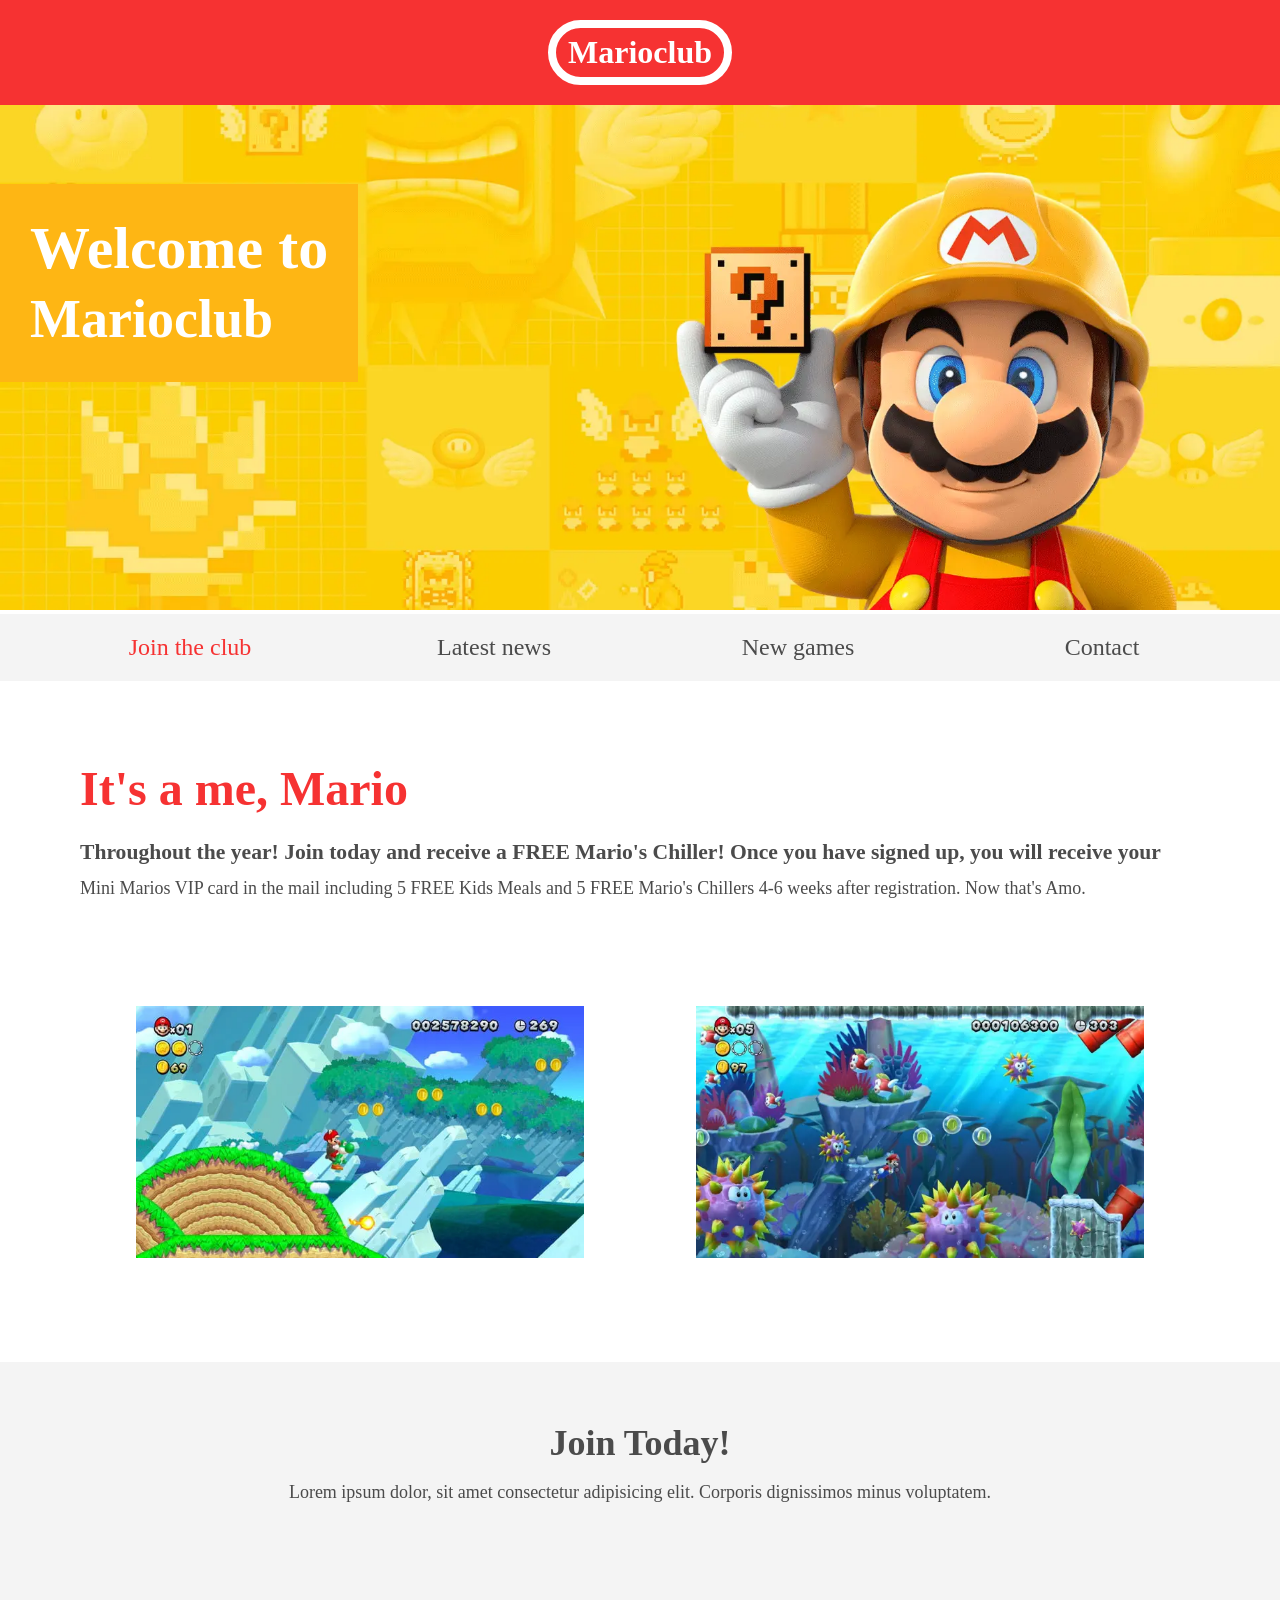
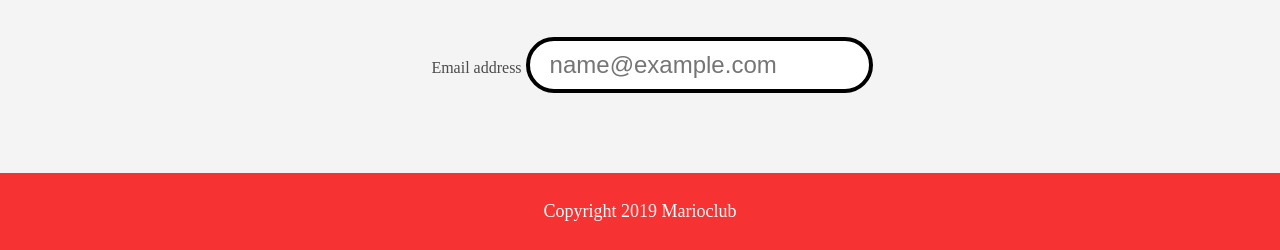
<file: index.html>
<!DOCTYPE html>
<html lang="en">

<head>
    <meta charset="UTF-8">
    <meta name="viewport" content="width=device-width, initial-scale=1.0">
    <title>Marioclub - Home</title>
    <link rel="shortcut icon" href="img/favicon.ico" type="image/x-icon">
    <link rel="icon" href="img/favicon.ico" type="image/x-icon">
    <link rel="stylesheet" href="css/style.css">
    
</head>

<body>
    <header>
        <a href="index.html">
            <h1>Marioclub</h1>
        </a>
    </header>
    <section class="banner">
        <img src="img/banner.webp" alt="marioclub welcome banner">
        <div class="welcome">
            <h2>Welcome to <br><span>Marioclub</span></h2>
        </div>
    </section>
    <nav class="main-nav">
        <ul>
            <li><a href="index.html" class="join" aria-current="page">Join the club</a></li>
            <li><a href="news.html">Latest news</a></li>
            <li><a href="games.html">New games</a></li>
            <li><a href="contact.html">Contact</a></li>
        </ul>
    </nav>
    <main>
        <article>
            <h2>It's a me, Mario</h2>
            <p>Throughout the year! Join today and receive a FREE Mario's Chiller! Once you have signed up, you will receive your Mini Marios VIP card in the mail including 5 FREE Kids Meals and 5 FREE Mario's Chillers 4-6 weeks after registration. Now that's Amo.</p>
        </article>
        <ul class="images">
            <li><img src="img/thumb-1.webp" alt="mario jumping over obstacles" loading="lazy"></li>
            <li><img src="img/thumb-2.webp" alt="mario swimming, avoiding obstacles" loading="lazy"></li>
        </ul>
    </main>
    <section class="join">
        <h2>Join Today!</h2>
        <p>Lorem ipsum dolor, sit amet consectetur adipisicing elit. Corporis dignissimos minus voluptatem.</p>
        <form>
            <label for="email">Email address</label>
            <input type="email" id="email" name="email" autocomplete="email" placeholder="name@example.com" required>
         
        </form>
    </section>
    <footer>
        <p class="copyright">Copyright 2019 Marioclub</p>
    </footer>
</body>

</html>
</file>
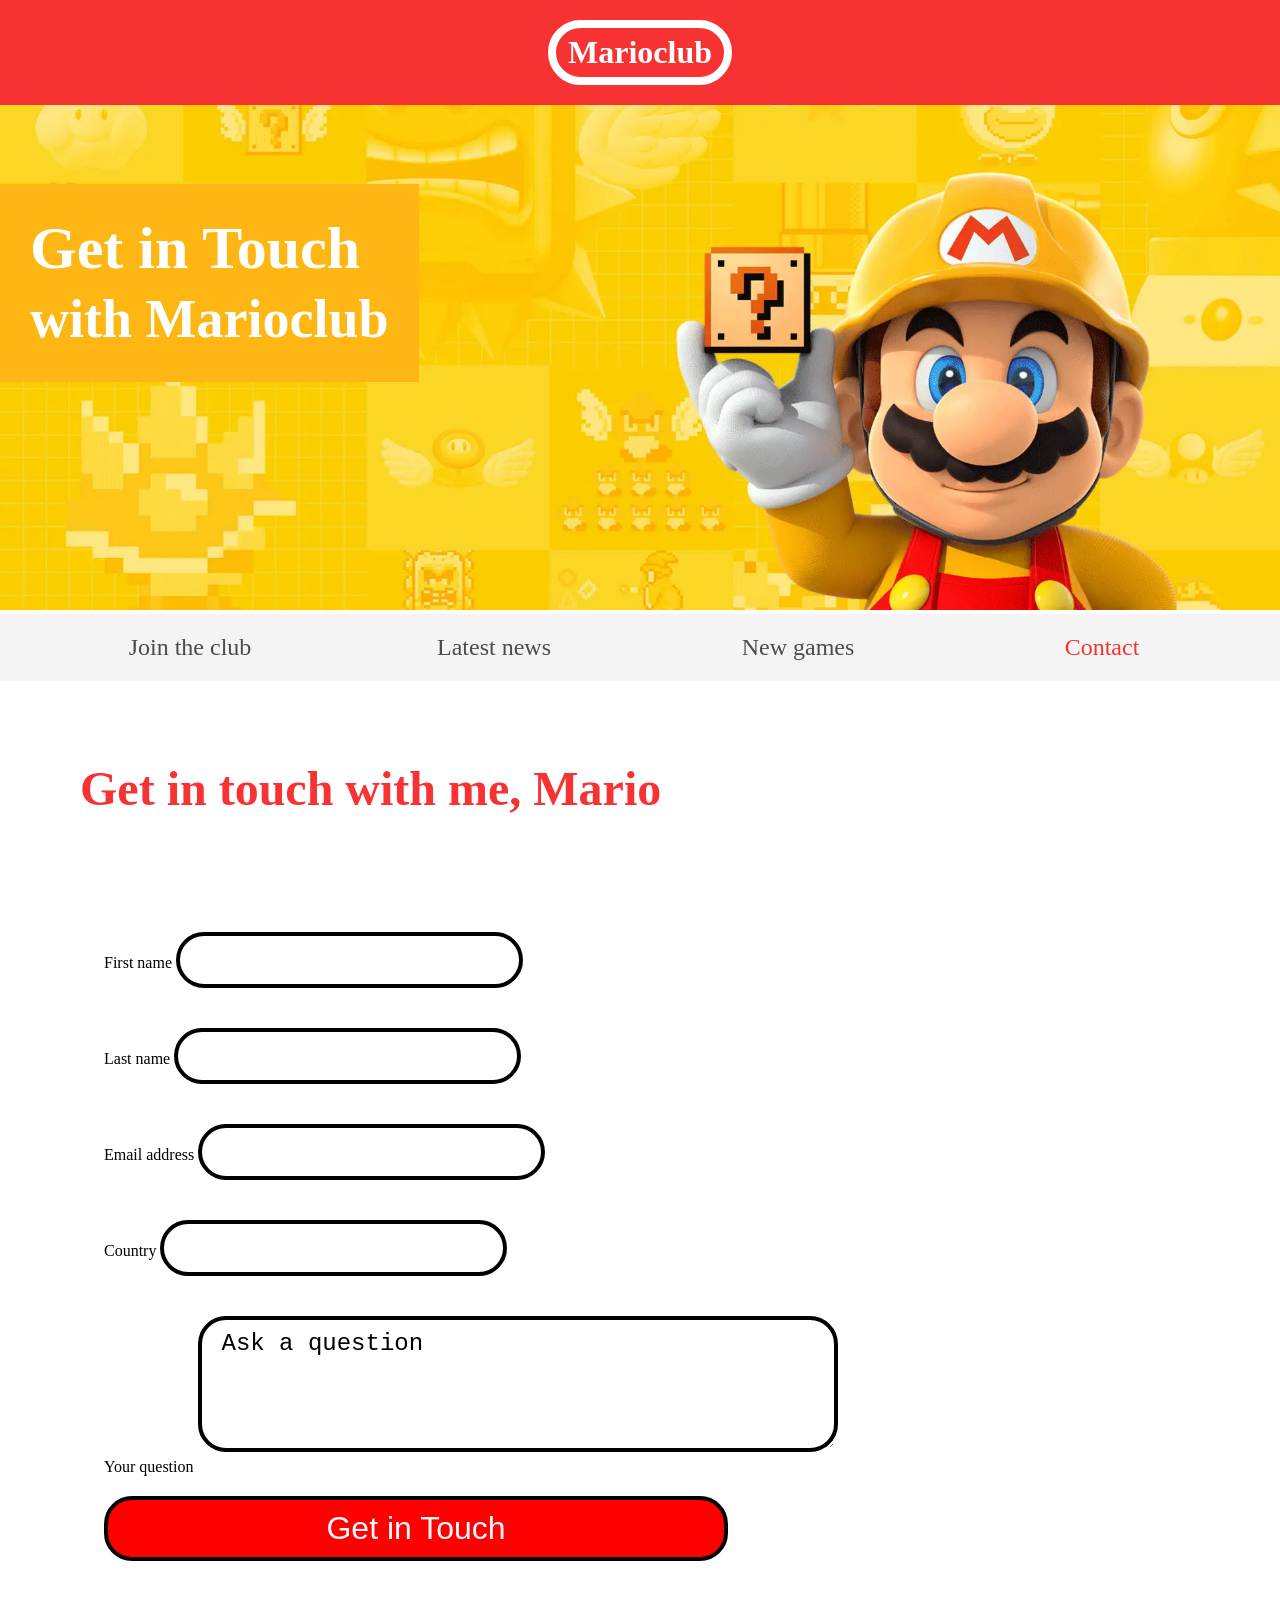
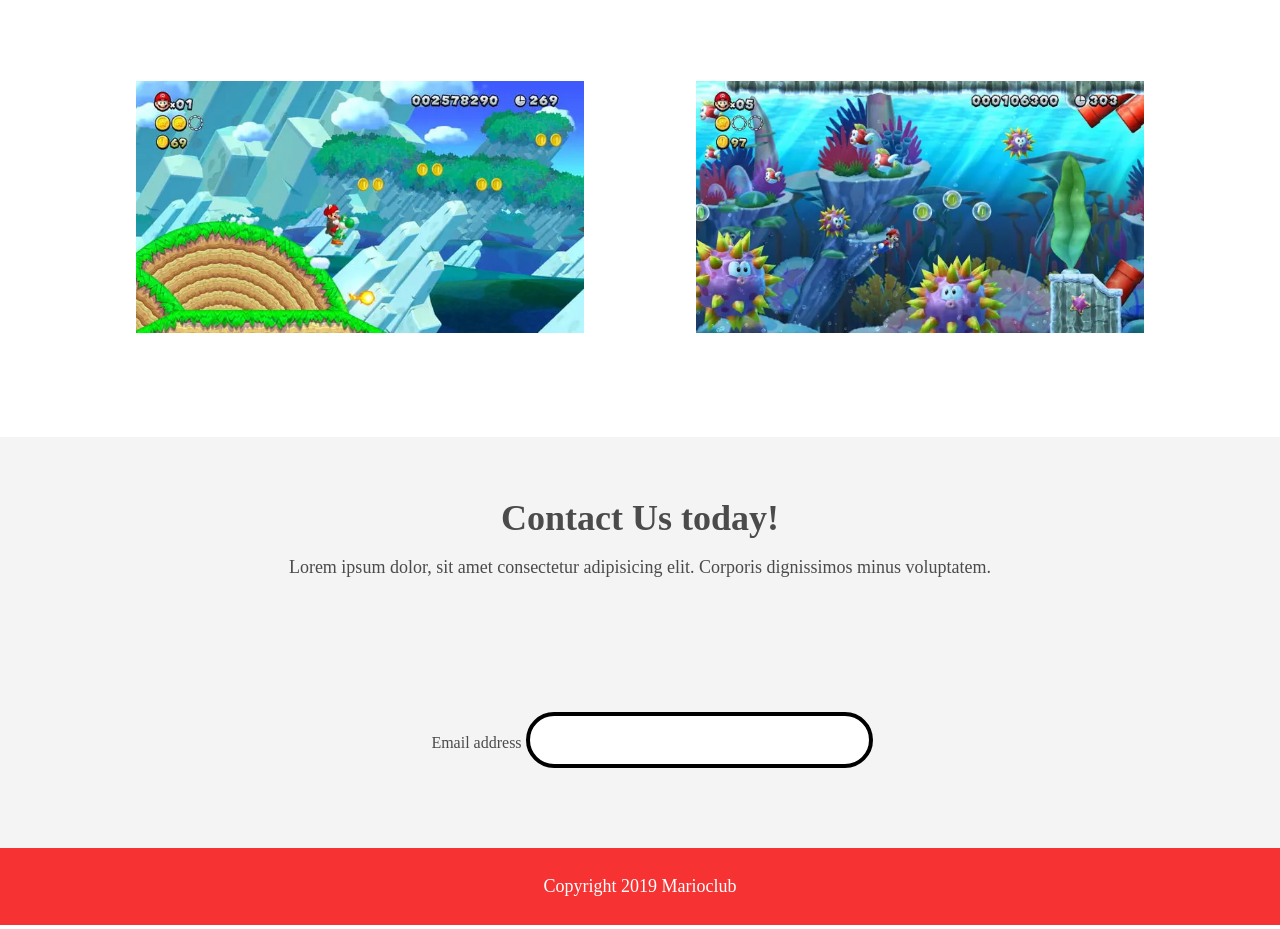
<file: contact.html>
<!DOCTYPE html>
<html lang="en">

<head>
    <meta charset="UTF-8">
    <meta name="viewport" content="width=device-width, initial-scale=1.0">
    <title>Marioclub - Contact</title>
    <link rel="shortcut icon" href="img/favicon.ico" type="image/x-icon">
    <link rel="icon" href="img/favicon.ico" type="image/x-icon">
    <link rel="stylesheet" href="css/style.css">
    
</head>

<body>
    <header>
        <a href="index.html">
            <h1>Marioclub</h1>
        </a>
    </header>
    <section class="banner">
        <img src="img/banner.webp" alt="marioclub welcome banner">
        <div class="welcome">
            <h2>Get in Touch<br><span>with Marioclub</span></h2>
        </div>
    </section>
    <nav class="main-nav">
        <ul>
            <li><a href="index.html">Join the club</a></li>
            <li><a href="news.html">Latest news</a></li>
            <li><a href="games.html">New games</a></li>
            <li><a href="contact.html" class="join" aria-current="page">Contact</a></li>
        </ul>
    </nav>
    <main>
        <article>
            <h2>Get in touch with me, Mario</h2>
            <form>
                <label for="firstname">First name</label>
                <input type="text" id="firstname" name="fname" autocomplete="given-name" required> <br />
                <label for="lastname">Last name</label>
                <input type="text" id="lastname" name="lname" autocomplete="family-name" required><br />

                <label for="email">Email address</label>
                <input type="email" id="email" name="email" autocomplete="email"  required>

                <br />
                <label for="country">Country</label>
                <input list="countries" name="country" id="country" autocomplete="country-name">
                <datalist id="countries">
                    <option value="Albania">
                    <option value="Austria">
                    <option value="Belarus">
                    <option value="Belgium">
                    <option value="Bosnia">
                    <option value="Bulgaria">
                    <option value="Croatia">
                    <option value="Czech Republic">
                    <option value="Denmark">
                    <option value="Finland">
                    <option value="France">
                    <option value="Georgia">
                    <option value="Germany">
                    <option value="Greece">
                    <option value="Hungary">
                    <option value="Ireland">
                    <option value="Italy">
                    <option value="Kazakhstan">
                    <option value="Lithuania">
                    <option value="Netherlands">
                    <option value="Norway">
                    <option value="Poland">
                    <option value="Portugal">
                    <option value="Romania">
                    <option value="Russia">
                    <option value="Serbia">
                    <option value="Slovakia">
                    <option value="Spain">
                    <option value="Turkey">
                    <option value="Sweden">
                    <option value="Switzerland">
                    <option value="Ukraine">
                    <option value="United Kingdom">
                </datalist>
                <br />
                <label for="question">Your question</label>
                <textarea id="question" name="question" rows="4" cols="40" placeholder="Ask a question...">Ask a question</textarea>
                <input type="submit" value="Get in Touch">
            </form>
        </article>
        <ul class="images">
            <li><img src="img/thumb-1.webp" alt="mario jumping over obstacles" loading="lazy"></li>
            <li><img src="img/thumb-2.webp" alt="mario swimming, avoiding obstacles" loading="lazy"></li>
        </ul>
    </main>
    <section class="join">
        <h2>Contact Us today!</h2>
        <p>Lorem ipsum dolor, sit amet consectetur adipisicing elit. Corporis dignissimos minus voluptatem.</p>
       <form>
            <label for="email">Email address</label>
            <input type="email" id="email" name="email" autocomplete="email" required>
         
        </form>

    </section>
    <footer>
        <p class="copyright">Copyright 2019 Marioclub</p>
    </footer>
</body>

</html>
</file>
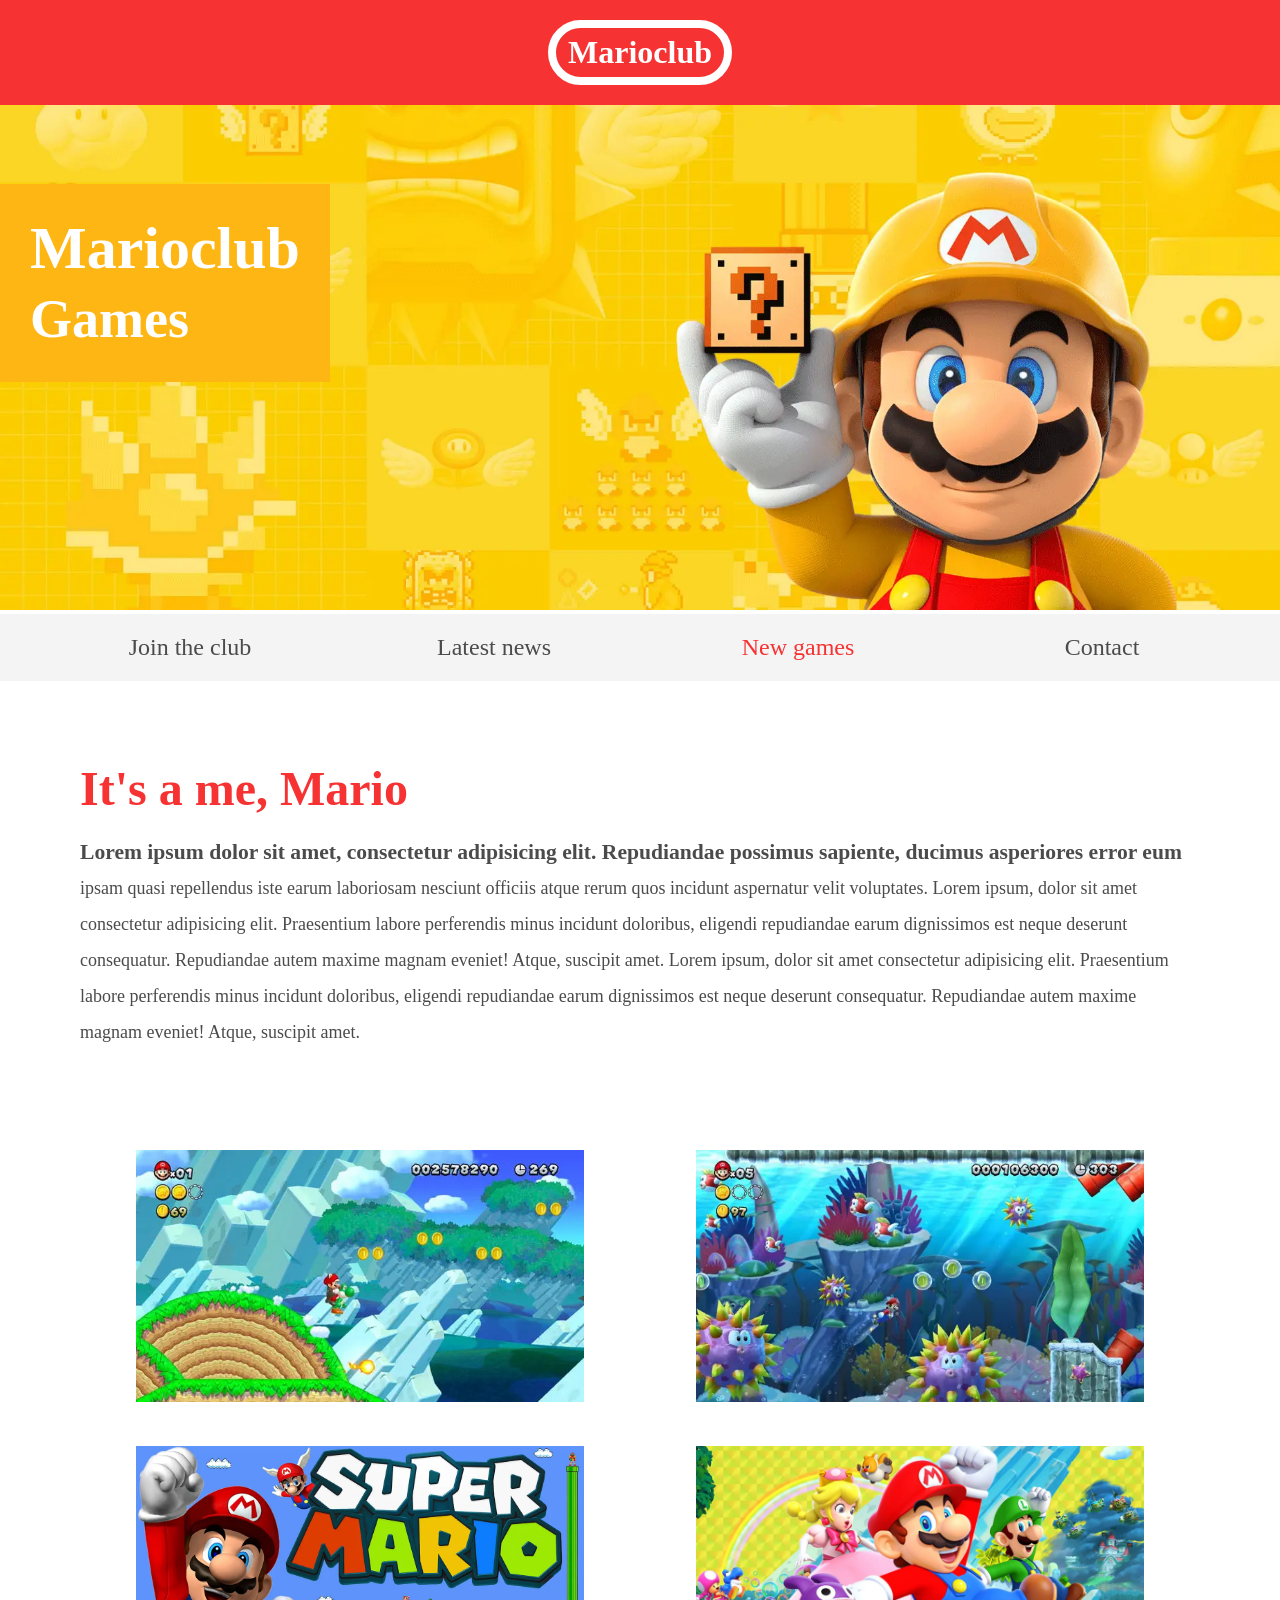
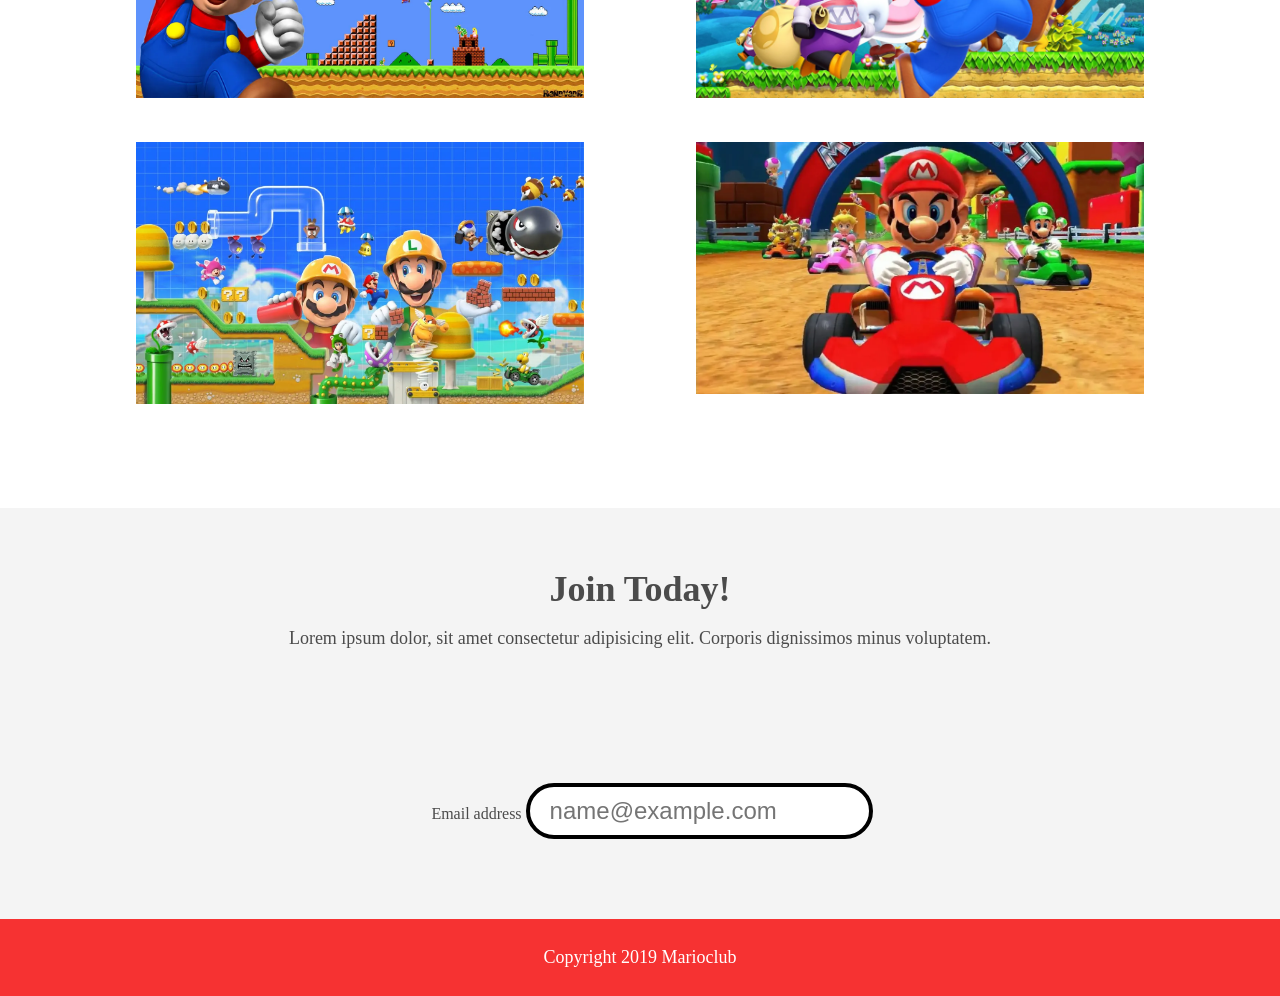
<file: games.html>
<!DOCTYPE html>
<html lang="en">

<head>
    <meta charset="UTF-8">
    <meta name="viewport" content="width=device-width, initial-scale=1.0">
    <title>Marioclub - Games</title>
    <link rel="shortcut icon" href="img/favicon.ico" type="image/x-icon">
    <link rel="icon" href="img/favicon.ico" type="image/x-icon">
    <link rel="stylesheet" href="css/style.css">
    
</head>

<body>
    <header>
        <a href="index.html">
            <h1>Marioclub</h1>
        </a>
    </header>
    <section class="banner">
        <img src="img/banner.webp" alt="marioclub welcome banner">
        <div class="welcome">
            <h2>Marioclub<br><span>Games</span></h2>
        </div>
    </section>
    <nav class="main-nav">
        <ul>
            <li><a href="index.html">Join the club</a></li>
            <li><a href="news.html">Latest news</a></li>
            <li><a href="games.html" class="join" aria-current="page">New games</a></li>
            <li><a href="contact.html">Contact</a></li>
        </ul>
    </nav>
    <main>
        <article>
            <h2>It's a me, Mario</h2>
            <p>Lorem ipsum dolor sit amet, consectetur adipisicing elit. Repudiandae possimus sapiente, ducimus asperiores error eum ipsam quasi repellendus iste earum laboriosam nesciunt officiis atque rerum quos incidunt aspernatur velit voluptates. Lorem ipsum, dolor sit amet consectetur adipisicing elit. Praesentium labore perferendis minus incidunt doloribus, eligendi repudiandae earum dignissimos est neque deserunt consequatur. Repudiandae autem maxime magnam eveniet! Atque, suscipit amet. Lorem ipsum, dolor sit amet consectetur adipisicing elit. Praesentium labore perferendis minus incidunt doloribus, eligendi repudiandae earum dignissimos est neque deserunt consequatur. Repudiandae autem maxime magnam eveniet! Atque, suscipit amet.</p>
        </article>
        <ul class="images">
            <li class="coverimage"><img src="img/thumb-1.webp" alt="mario jumping over obstacles" loading="lazy"></li>
            <li class="coverimage"><img src="img/thumb-2.webp" alt="mario swimming, avoiding obstacles" loading="lazy"></li>
            <li class="coverimage"><img src="img/thumb-3.webp" alt="mario jumping, with a flag and a castle in the background" loading="lazy"></li>
            <li class="coverimage"><img src="img/thumb-4.webp" alt="mario, peach and luigi running together" loading="lazy"></li>
            <li class="coverimage"><img src="img/thumb-5.webp" alt="mario and luigi playing together, and the obstacle course being played" loading="lazy"></li>
            <li class="coverimage"><img src="img/thumb-6.webp" alt="mario driving a car with friends" loading="lazy"></li>
        </ul>
    </main>
    <section class="join">
        <h2>Join Today!</h2>
        <p>Lorem ipsum dolor, sit amet consectetur adipisicing elit. Corporis dignissimos minus voluptatem.</p>
       <form>
            <label for="email">Email address</label>
            <input type="email" id="email" name="email" autocomplete="email" placeholder="name@example.com" required>
         
        </form>
    </section>
    <footer>
        <p class="copyright">Copyright 2019 Marioclub</p>
    </footer>
</body>

</html>
</file>
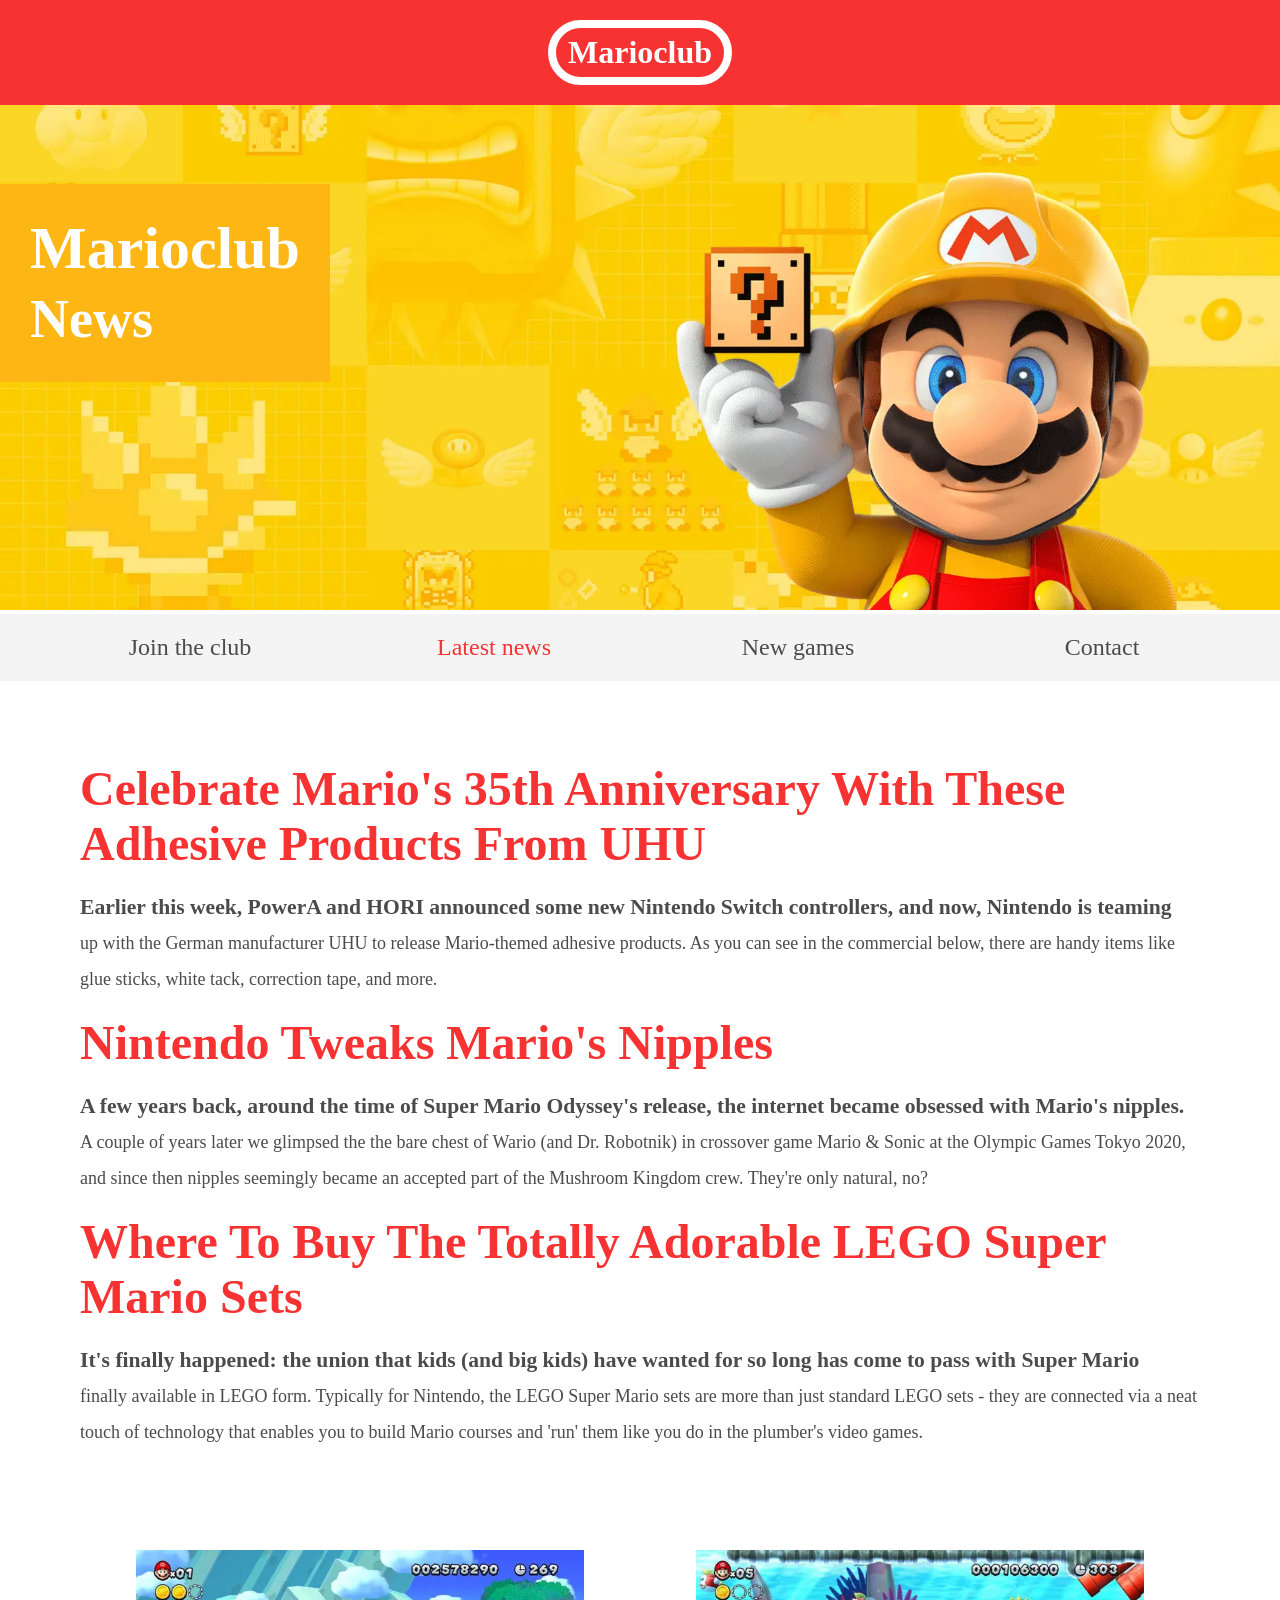
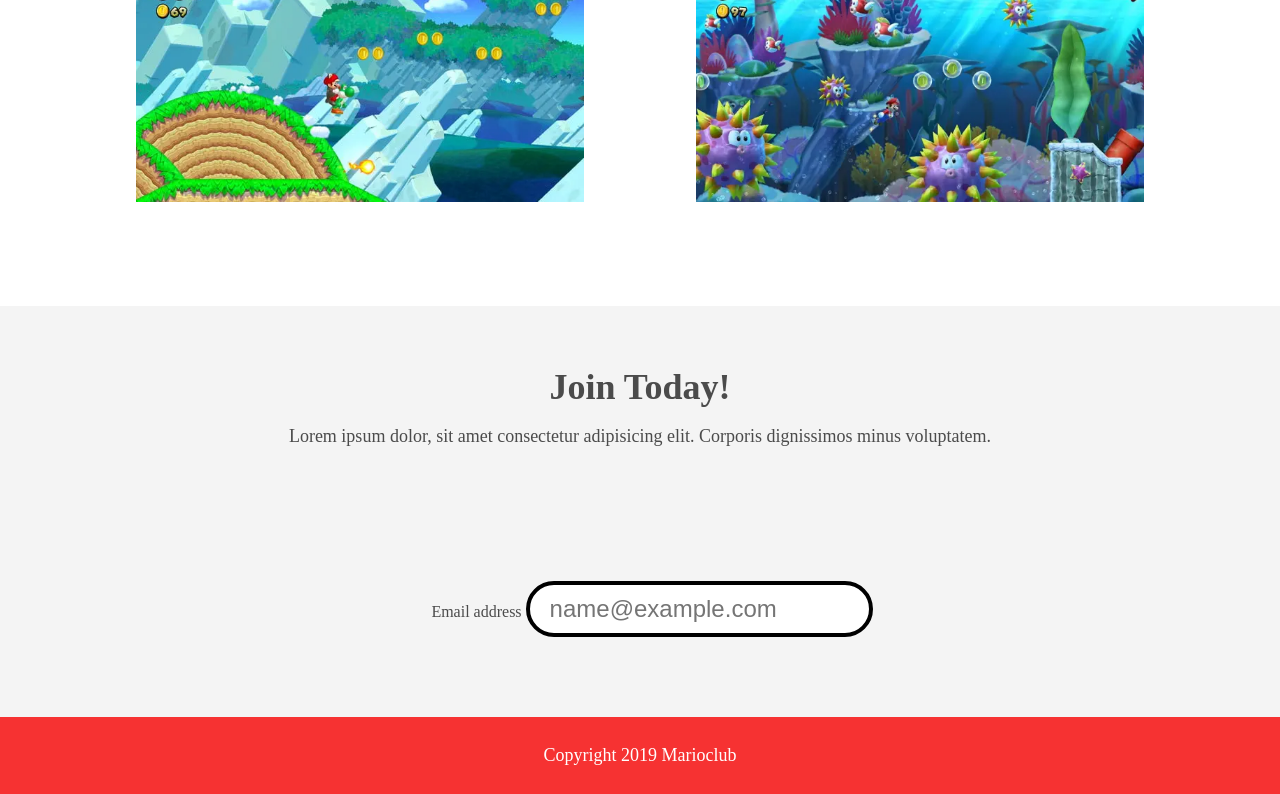
<file: news.html>
<!DOCTYPE html>
<html lang="en">

<head>
     <meta charset="UTF-8">
    <meta name="viewport" content="width=device-width, initial-scale=1.0">
    <title>Marioclub - News</title>
    <link rel="shortcut icon" href="img/favicon.ico" type="image/x-icon">
    <link rel="icon" href="img/favicon.ico" type="image/x-icon">
    <link rel="stylesheet" href="css/style.css">
    
</head>

<body>
    <header>
        <a href="index.html">
            <h1>Marioclub</h1>
        </a>
    </header>
    <section class="banner">
        <img src="img/banner.webp" alt="marioclub welcome banner">
        <div class="welcome">
            <h2>Marioclub<br><span>News</span></h2>
        </div>
    </section>
    <nav class="main-nav">
        <ul>
            <li><a href="index.html">Join the club</a></li>
            <li><a href="news.html" class="join" aria-current="page">Latest news</a></li>
            <li><a href="games.html">New games</a></li>
            <li><a href="contact.html">Contact</a></li>
        </ul>
    </nav>
    <main>
        <article>
            <h2>Celebrate Mario's 35th Anniversary With These Adhesive Products From UHU</h2>
            <p>Earlier this week, PowerA and HORI announced some new Nintendo Switch controllers, and now, Nintendo is teaming up with the German manufacturer UHU to release Mario-themed adhesive products. As you can see in the commercial below, there are handy items like glue sticks, white tack, correction tape, and more.</p>
        </article>
        <article>
            <h2> Nintendo Tweaks Mario's Nipples</h2>
            <p>A few years back, around the time of Super Mario Odyssey's release, the internet became obsessed with Mario's nipples. A couple of years later we glimpsed the the bare chest of Wario (and Dr. Robotnik) in crossover game Mario & Sonic at the Olympic Games Tokyo 2020, and since then nipples seemingly became an accepted part of the Mushroom Kingdom crew. They're only natural, no?</p>
        </article>
        <article>
            <h2>Where To Buy The Totally Adorable LEGO Super Mario Sets</h2>
            <p>It's finally happened: the union that kids (and big kids) have wanted for so long has come to pass with Super Mario finally available in LEGO form. Typically for Nintendo, the LEGO Super Mario sets are more than just standard LEGO sets - they are connected via a neat touch of technology that enables you to build Mario courses and 'run' them like you do in the plumber's video games.</p>
        </article>
        <ul class="images">
            <li><img src="img/thumb-1.webp" alt="mario jumping over obstacles" loading="lazy"></li>
            <li><img src="img/thumb-2.webp" alt="mario swimming, avoiding obstacles" loading="lazy"></li>
        </ul>
    </main>
    <section class="join">
        <h2>Join Today!</h2>
        <p>Lorem ipsum dolor, sit amet consectetur adipisicing elit. Corporis dignissimos minus voluptatem.</p>
        <form>
            <label for="email">Email address</label>
            <input type="email" id="email" name="email" autocomplete="email" placeholder="name@example.com" required>
         
        </form>
    </section>
    <footer>
        <p class="copyright">Copyright 2019 Marioclub</p>
    </footer>
</body>

</html>
</file>
<file: css/style.css>
body, ul, li, h1, h2, a{
  margin: 0;
  padding: 0;
  font-family: tahoma;
}
p{
  font-size: 18px;
}
header{
  background-color: #F63232;
  padding: 20px 0;
  text-align: center;
  position: fixed;
  width: 100%;
  top: 0;
  left: 0;
  z-index: 1;
}
header h1{
  color: white;
  border: 8px solid white;
  display: inline-block;
  padding: 6px 12px;
  border-radius: 36px;
}
.banner{
  position: relative;
}
.banner img{
  width: 100%;
}
.banner .welcome{
  background:#FEB614;
  color: white;
  padding: 30px;
  font-size: 60px;
  position: absolute;
  left: 0;
  top: 30%;
} 
.banner .welcome span{
  font-size: 0.9em;
}
nav{
  background: #F4F4F4;
  padding: 20px;
  position: -webkit-sticky;
  position: sticky;
  top: 106px;
  z-index: 1;
}
nav ul{
  white-space: nowrap;
  max-width: 1200px;
  margin: 0 auto;
  text-align: center;
}
nav li{
  width: 25%;
  display: inline-block;
  font-size: 24px;
}
nav li a{
  text-decoration: none;
  color: #4B4B4B;
}
nav li a:hover{
  text-decoration: underline;
}
nav li a.join{
  color: #F63232;
}
main{
  max-width: 100%;
  width: 1200px;
  margin: 80px auto;
  padding: 0 40px;
  -webkit-box-sizing: border-box;
  box-sizing: border-box;
}
article h2{
  color: #F63232;
  font-size: 48px;
}
article p{
  line-height: 2em;
  color: #4B4B4B;
}
article p::first-line{
  font-weight: bold;
  font-size: 1.2em;
}
.images{
  text-align: center;
  margin: 80px 0;
  white-space: nowrap;
}
.images li{
  display: inline-block;
  list-style-type: none;
  width: 40%;
  margin: 20px 5%;
  position: relative;
}
.images li:hover{
  top: -4px;
}
.images li img{
  max-width: 100%;
}
.images {
  display: -webkit-box;
  display: -ms-flexbox;
  display: flex;
  -ms-flex-wrap: wrap;
  flex-wrap: wrap;
}

.coverimage li {
  -webkit-box-flex: 1;
  -ms-flex: 0 0 50%;
  flex: 0 0 50%; /* explanation below */
  margin: 5px;
  height: 100px;
  
}

section.join{
  background: #F4F4F4;
  text-align: center;
  padding: 60px 20px;
  color: #4B4B4B;
}
section.join h2{
  font-size: 36px;
}
form {
    padding-left: 1.5rem;
    padding-top: 6rem;
}

form input{
  margin: 20px 0;
  padding: 10px 20px;
  font-size: 24px;
  border-radius: 28px;
  border: 4px solid black;
}

form textarea{
  margin: 20px 0;
  padding: 10px 20px;
  font-size: 24px;
  border-radius: 28px;
  border: 4px solid black;
}
form input:focus{
  border: 4px dashed #4B4B4B;
  outline: none;
}
form textarea:focus{
  border: 4px dashed #4B4B4B;
  outline: none;
}
form input:valid{
  border: 4px solid #000000;
}
input[type="submit"] {
    width: 39rem;
    background-color: red;
    font-size: xx-large;
    color: ghostwhite;
}
input[type="submit"]:focus {
    border: 4px dashed ghostwhite;
    outline: none
}
footer{
  background: #F63232;
  color: white;
  padding: 10px;
  text-align: center;
}



/* responsive styles */

@media screen and (max-width: 1400px){

  .banner .welcome{
    font-size: 40px;
  }

}

@media screen and (max-width: 960px){

  .banner .welcome{
    font-size: 28px;
  }
  nav li{
    font-size: 18px;
  }

}

@media screen and (max-width: 700px){

  .banner .welcome{
    font-size: 20px;
    position: relative;
    text-align: center;
  }
  .banner .welcome br{
    display: none;
  }
  .banner .welcome span{
    font-size: 1em;
  }
  nav li{
    font-size: 18px;
  }
  .images li{
    width: 100%;
    display: block;
    margin: 20px auto;
  }

}

@media screen and (max-width: 560px){

  .banner .welcome{
    font-size: 20px;
    position: relative;
    text-align: center;
  }
  .banner .welcome br{
    display: none;
  }
  .banner .welcome span{
    font-size: 1em;
  }
  nav li{
    display: block;
    width: 100%;
    margin: 12px 0;
  }
  article h2{
    font-size: 36px;
  }
  header, nav{
    position: relative;
    top: 0;
  }
  

}
</file>
